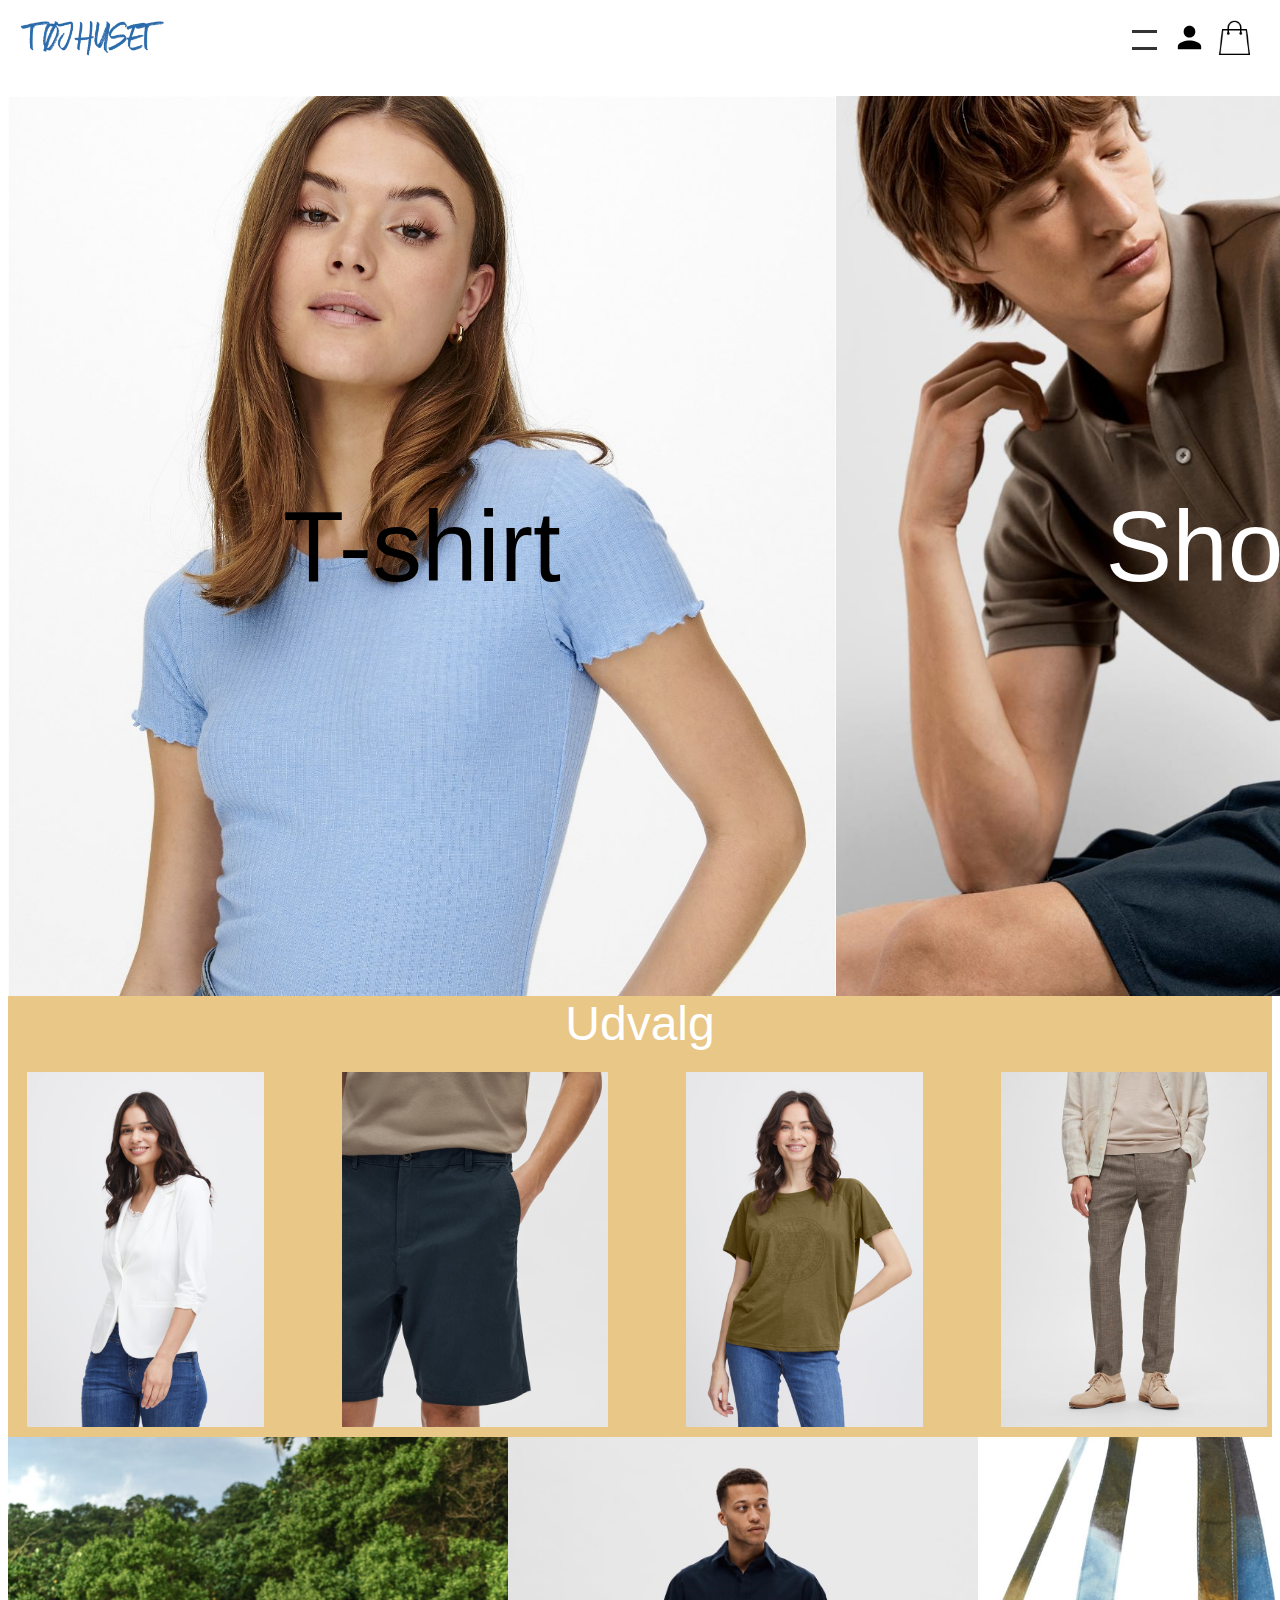
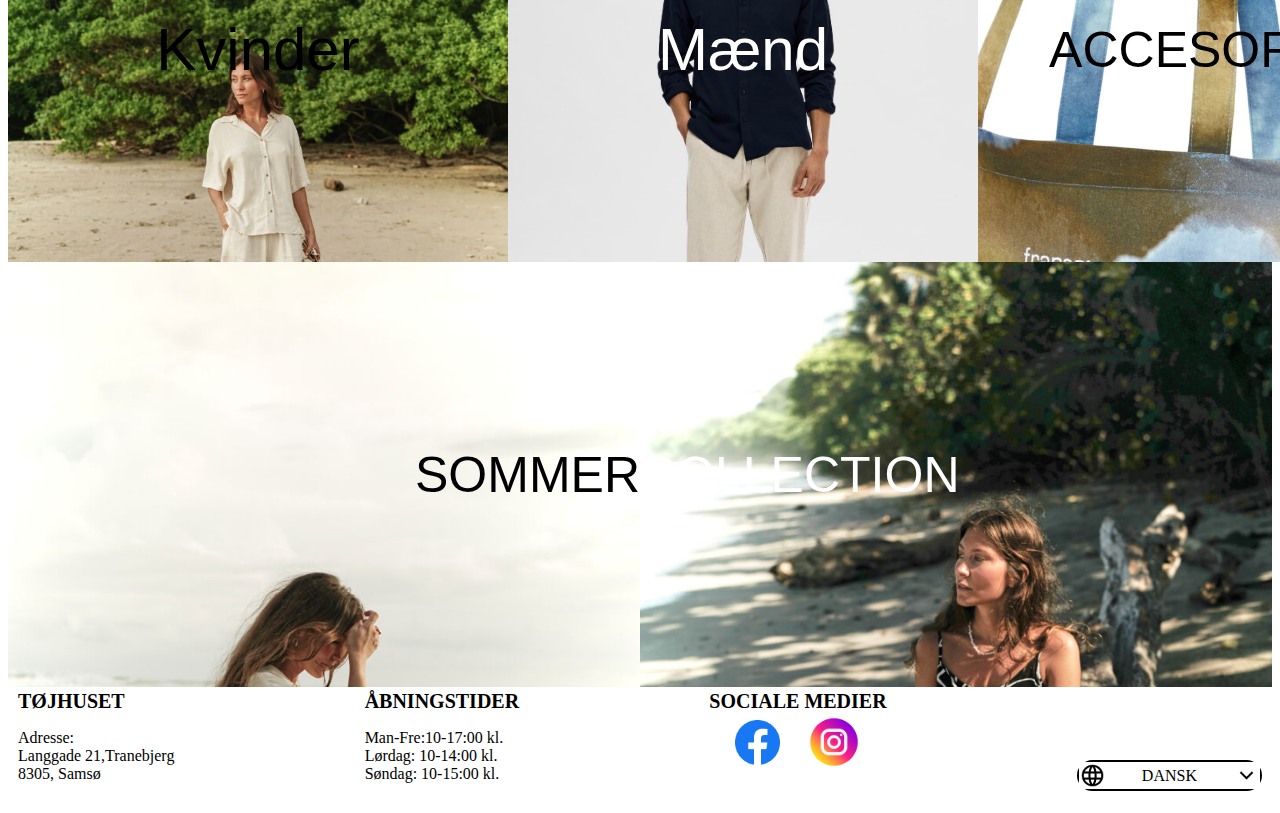
<file: index.html>
<!DOCTYPE html>
<html lang="en">
<head>
    <meta charset="UTF-8">
    <meta name="viewport" content="width=device-width, initial-scale=1.0">
    <title>Document</title>
    <link rel="stylesheet" href="style.css">
    
</head>
<body>
  
  <header class="header">
    <div class="logo">
      <a href="index.html">
        <img src="438271512_1153332982679758_271480401286059788_n (1).png" alt="Logo" width="150">
    </a>
  </div>
    
    <div class="burger-menu" onclick="toggleMenu()">
      <div></div> <!-- Top line of X -->
      <div></div> <!-- Bottom line of X -->
    </div>
    
    <div class="links">
        <a href="Dame.html">Dame</a>
        <a href="#">Herre</a>
        <a href="#">Accessories</a>
    </div>
    
    <a href="Profil.html">
        <div class="icon">
          <svg xmlns="http://www.w3.org/2000/svg" viewBox="0 0 24 24" width="35" height="35">
            <path fill="none" d="M0 0h24v24H0z"/>
            <path d="M12 12c2.21 0 4-1.79 4-4s-1.79-4-4-4-4 1.79-4 4 1.79 4 4 4zm0 2c-2.67 0-8 1.34-8 4v2h16v-2c0-2.66-5.33-4-8-4z"/>
          </svg>
        </div>
    </a>

    <div class="cart">
      <a href="Kurv.html"><img src="icons8-shopping-bag-50 (1).png" alt="Shopping Bag" width="35" height="35" id="cart-icon"></a>
      <div id="cart-container" style="display: none;">
            <h2>Shopping Cart</h2>
            <ul id="cart-items"></ul>
            <p>Total: <span id="cart-total">0.00</span> DKK</p>
            
            <a href="Kurv.html"><button id="checkout-button">Checkout</button></a>
        </div>
    </div>
</header>

<main>

  <div class="image-container">
    <a href="Dame.html"><div class="T-shirt"><p> T-shirt</p></div></a>
    <a href="#"><div class="Shorts"><p>Shorts</p></div></a>
  </div>
  
  <div class="Udvalg-box">
    <p class="Udvalg-text">Udvalg</p>
    <div class="Udvalg">
      <div class="kvindehvid"><img src="udvalg1.jpeg" alt=""></div>
      <div class="Fyrishorts"><img src="udvalg22.jpg" alt=""></div>
      <div class="kvindegrøn"><img src="udvalg3.jpeg" alt=""></div>
      <div class="langhvidtrøje"><img src="udvalgmand.jpg" alt=""></div>
    </div>
  </div>

  <div class="Udvalg-box-2">
    <a href="Dame.html"><div class="Kvinder">Kvinder</div></a>
    <a href="#"><div class="Mænd">Mænd</div></a>
    <a href=""><div class="ACCESORIES">ACCESORIES</div></a>


  </div>



  <div class="Udvalg-box-3">
    <div class="SOMMER">SOMMER</div>
    <div class="COLLECTION">COLLECTION</div>
  </div>
















</main>
<footer class="footer">
  <div> <h3 class="overskrift">TØJHUSET <P class="footertekst">Adresse: <br> Langgade 21,Tranebjerg <br> 8305, Samsø</P></h3></div>

  <div> <h3 class="overskrift">ÅBNINGSTIDER <P class="footertekst">Man-Fre:10-17:00 kl. <br> Lørdag: 10-14:00 kl.<br> Søndag: 10-15:00 kl.</P></h3></div>
  
  <div> 
      <h3 class="overskrift">SOCIALE MEDIER </h3>
      <div class="socialemedie">
      <img src="facebook (1).png.jpeg" alt="facebook" class="facebook">
      <img src="instagram (1).png.jpeg" alt="instagram" class="instagram"></div>
  </div>

  <div class="lang">
      <img src="language.png.jpeg" alt="sprog" class="language">
      <h4 class="sprog">DANSK</h4>
      <img src="downarrow.png.jpeg" alt="arrow" class="arrow">

  </div>

</footer>

<script src="script.js"></script>
</body>
</html>
</file>
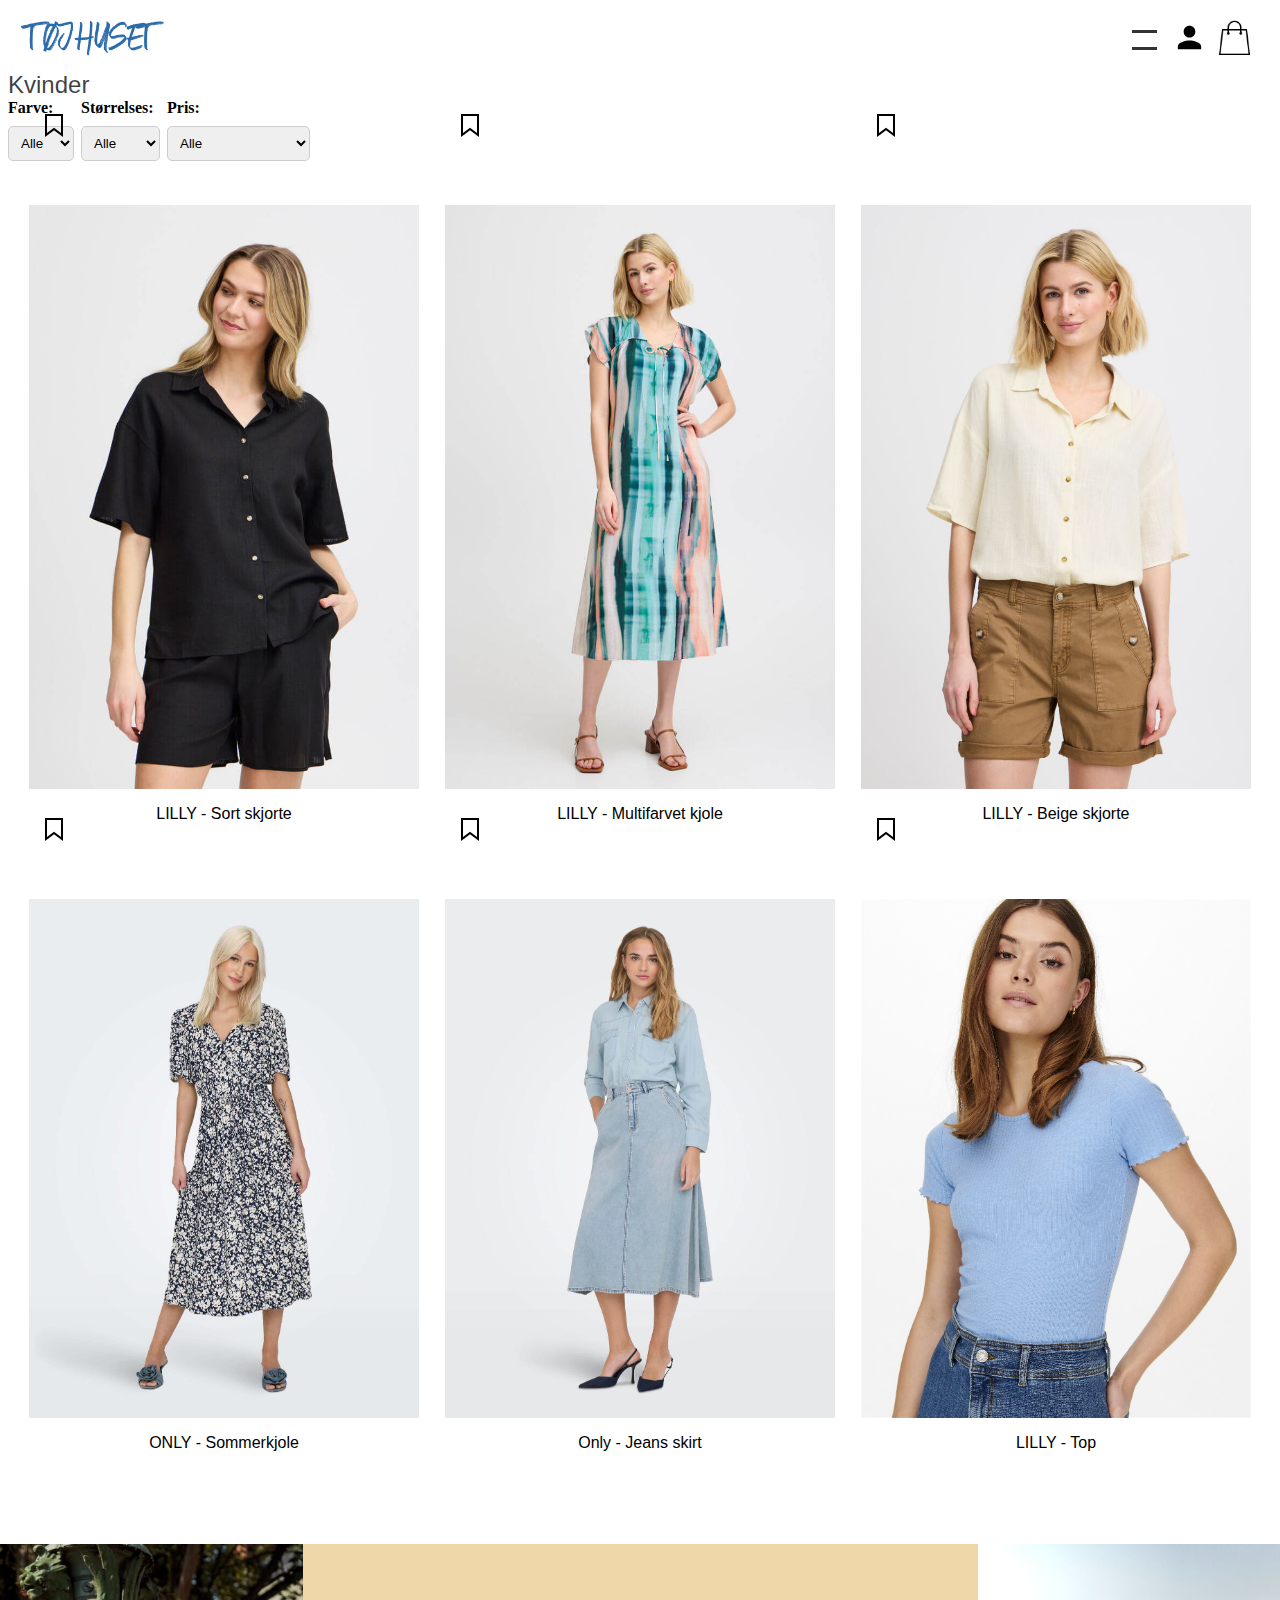
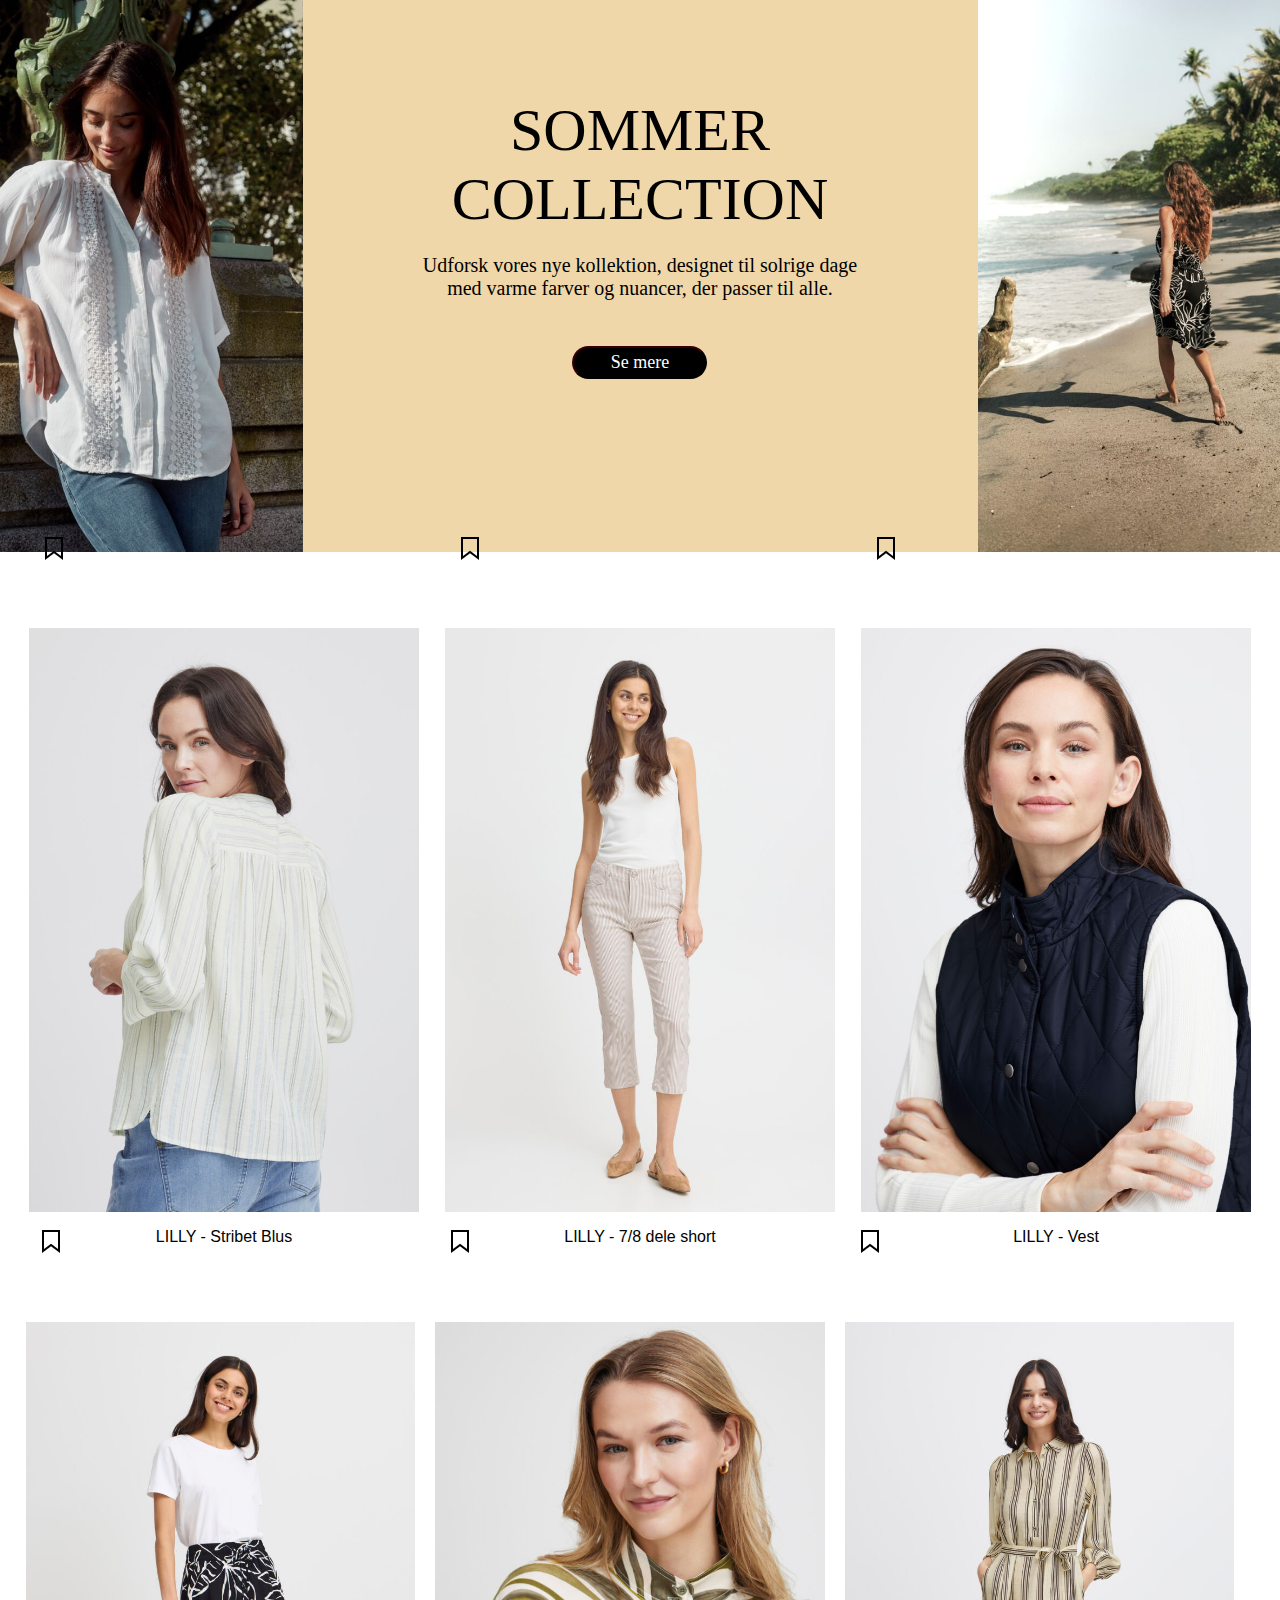
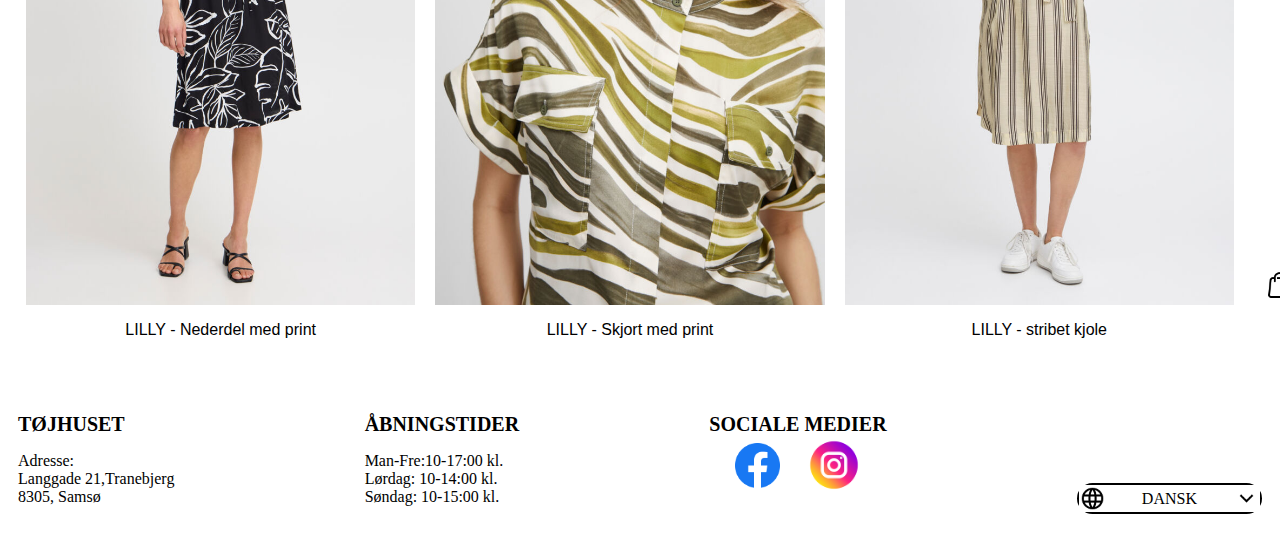
<file: Dame.html>
<!DOCTYPE html>
<html lang="en">
<head>
    <meta charset="UTF-8">
    <meta name="viewport" content="width=device-width, initial-scale=1.0">
    <title>Document</title>
    <link rel="stylesheet" href="style.css">
</head>
<body>
    <header class="header">
        <div class="logo">
          <a href="index.html">
            <img src="438271512_1153332982679758_271480401286059788_n (1).png" alt="Logo" width="150">
        </a>
      </div>
        
        <div class="burger-menu" onclick="toggleMenu()">
          <div></div> <!-- Top line of X -->
          <div></div> <!-- Bottom line of X -->
        </div>
        
        <div class="links">
            <a href="Dame.html">Dame</a>
            <a href="#">Herre</a>
            <a href="#">Accessories</a>
        </div>
        
        <a href="Profil.html">
            <div class="icon">
              <svg xmlns="http://www.w3.org/2000/svg" viewBox="0 0 24 24" width="35" height="35">
                <path fill="none" d="M0 0h24v24H0z"/>
                <path d="M12 12c2.21 0 4-1.79 4-4s-1.79-4-4-4-4 1.79-4 4 1.79 4 4 4zm0 2c-2.67 0-8 1.34-8 4v2h16v-2c0-2.66-5.33-4-8-4z"/>
              </svg>
            </div>
        </a>
    
        <div class="cart">
            <img src="icons8-shopping-bag-50 (1).png" alt="Shopping Bag" width="35" height="35" id="cart-icon">
            <div id="cart-container" style="display: none;">
                <h2>Kurv</h2>
                <ul id="cart-items"></ul>
                <p>Total: <span id="cart-total">0.00</span> </p>
                
                <a href="Kurv.html"><button id="checkout-button">VIDERE TIL KASSEN</button></a>
            </div>
        </div>
    </header>




    <main>
        <div class="title">Kvinder </div>





        <div class="filters">
            <div>
                <label for="color">Farve:</label>
                <select id="color">
                    <option value="">Alle</option>
                    <option value="Beige">Beige</option>
                    <option value="Blå">Blå</option>
                    <option value="Grøn">Grøn</option>
                    <option value="Sort">Sort</option>
                    <option value="Hvid">Hvid</option>
                </select>
            </div>
            <div>
                <label for="size">Størrelses:</label>
                <select id="size">
                    <option value="">Alle</option>
                    <option value="small">Small</option>
                    <option value="medium">Medium</option>
                    <option value="large">Large</option>
                </select>
            </div>
            <div>
                <label for="price">Pris:</label>
                <select id="price">
                    <option value="">Alle</option>
                    <option value="0-140">DKK0 - DKK300</option>
                    <option value="20-50">DKK300 - DKK600</option>
                    <option value="50-100">DKK600 - DKK100</option>
                </select>
            </div>
        </div>
       

        
    <div class="Prodokt-flex-box">
        <div class="custom-grid-container">
            <div class="custom-grid-item" data-name="LILLY - Sort skjorte" data-color="Sort" cart-name="LILLY - Sort skjorte" data-size="small" data-price="299.95 " data-image="vare1 (1).jpeg">
                <a href="PRODUKT1.HTML"><img src="vare1 (1).jpeg" alt="Car 1"></a>
                <p class="image-text">LILLY - Sort skjorte</p>
                <div class="button-container">
                    <button class="add-car-button">
                        <img src="icons8-save-32.png" alt="">
                    </button>
                    <button class="favorite-button" onclick="addToCartButton('LILLY - sort skjorte ', 299.95 , 'vare1 (1).jpeg')">
                        <img src="icons8-shopping-bag-48.png" alt="">
                    </button>
                </div>
            </div>
            <!-- Add more custom-grid-items here -->
        </div>
        <div class="custom-grid-container">
            <div class="custom-grid-item"  data-name="LILLY - Multifarvet kjole"data-color="Alle" data-size="small" data-price="489.00" data-image="vare2 (1).jpeg">
                <img src="vare2 (1).jpeg" alt="Car 1">
                <p class="image-text">LILLY - Multifarvet kjole</p>
                <div class="button-container">
                    <button class="add-car-button">
                        <img src="icons8-save-32.png" alt="">
                    </button>
                    <button class="favorite-button" onclick="addToCartButton('LILLY - Multifarvet kjole', 489.00, 'vare2 (1).jpeg')">
                        <img src="icons8-shopping-bag-48.png" alt="">
                    </button>
                </div>
            </div>
            <!-- Add more custom-grid-items here -->
        </div><div class="custom-grid-container">
            <div class="custom-grid-item" data-name="LILLY - Beige skjorte" data-color="Beige" data-size="small" data-price="299.00" data-image="vare3.jpeg">
                <img src="vare3.jpeg" alt="Car 1" >
                <p class="image-text">LILLY - Beige skjorte </p>
                <div class="button-container">
                    <button class="add-car-button">
                        <img src="icons8-save-32.png" alt="">
                    </button>
                    <button class="favorite-button" onclick="addToCartButton('LILLY - Beige skjorte', 299.00, 'vare3.jpeg')">
                        <img src="icons8-shopping-bag-48.png" alt="">
                    </button>
                </div>
            </div>
    
        </div><div class="custom-grid-container">
            <div class="custom-grid-item" data-name="LILLY - Beige skjorte" data-color="red" data-size="small" data-price="262.00" data-image="vare4 (1) (1).jpeg">
                <img src="vare4 (1) (1).jpeg" alt="Car 1" >
                <p class="image-text">ONLY - Sommerkjole  </p>
                <div class="button-container">
                    <button class="add-car-button-2">
                        <img src="icons8-save-32.png" alt="">
                    </button>
                    <button class="favorite-button" onclick="addToCartButton('LILLY - Beige skjorte', 169.95, 'vare3.jpeg')">
                        <img src="icons8-shopping-bag-48.png" alt="">
                    </button>
                </div>
            </div>
        
            <!-- Add more custom-grid-items here -->
        </div><div class="custom-grid-container">
            <div class="custom-grid-item"  data-name="Only - Jeans skirt" data-color="Blå" data-size="small" data-price="229.95" data-image="vare5 (1).jpeg">
                <img src="vare5 (1).jpeg" alt="Car 1">
                <p class="image-text"> Only - Jeans skirt</p>
                <div class="button-container">
                    <button class="add-car-button-2">
                        <img src="icons8-save-32.png" alt="car 1">
                    </button>
                    <button class="favorite-button" onclick="addToCartButton('Only - Jeans skirt', 229.95, 'vare5 (1).jpeg')">
                        <img src="icons8-shopping-bag-48.png" alt="">
                    </button>
                </div>
        </div>
            <!-- Add more custom-grid-items here -->
        </div><div class="custom-grid-container">
            <div class="custom-grid-item" data-name="LILLY - Top" data-color="Blå" data-size="small" data-price="199.95" data-image="Dameforside.jpg">
                <img src="Dameforside.jpg" alt="Car 1">
                <p class="image-text">LILLY - Top</p>
                <div class="button-container">
                    <button class="add-car-button-2">
                        <img src="icons8-save-32.png" alt="">
                    </button>
                    <button class="favorite-button" onclick="addToCartButton('LILLY - Top', 199.95, 'Dameforside.jpg')">
                        <img src="icons8-shopping-bag-48.png" alt="">
                    </button>
                </div>
        </div>
            <!-- Add more custom-grid-items here -->
        


        
            <!-- Add more custom-grid-items here -->
        </div>

        <div class="collection">
            <img src="collection1.jpeg.jpeg" alt="kvinde1" class="kvinde1">
            <div class="sommertekst">
            <h4 class="sommer">SOMMER <br> COLLECTION <br> <p class="collectekst">Udforsk vores nye kollektion, designet til solrige dage<br> med varme farver og nuancer, der passer til alle. <br> <br> <br> <button class="button2"> Se mere</button></p></h4></div>
            
            <img src="collection2.jpeg.jpeg" alt="strand" class="strand">
        </div>
        <div class="custom-grid-container">
            <div class="custom-grid-item" data-name="LILLY - Stribet Blus" data-color="Grøn" data-size="small" data-price="149.95" data-image="vare7.jpeg">
                <a href="PRODUKT1.HTML"><img src="vare7.jpeg" alt="Car 1"></a>
                <p class="image-text">LILLY - Stribet Blus</p>
                <div class="button-container">
                    <button class="add-car-button">
                        <img src="icons8-save-32.png" alt="">
                    </button>
                    <button class="favorite-button" onclick="addToCartButton('LILLY - sort skjorte ', 149.95 , 'vare1 (1).jpeg')">
                        <img src="icons8-shopping-bag-48.png" alt="">
                    </button>
                </div>
            </div>
            <!-- Add more custom-grid-items here -->
        </div>
        <div class="custom-grid-container">
            <div class="custom-grid-item" data-name="LILLY - 7/8 dele short" data-color="Blå" data-size="small" data-price="259.00" data-image="vare8.jpeg">
                <img src="vare8.jpeg" alt="Car 1">
                <p class="image-text">LILLY - 7/8 dele short</p>
                <div class="button-container">
                    <button class="add-car-button">
                        <img src="icons8-save-32.png" alt="">
                    </button>
                    <button class="favorite-button" onclick="addToCartButton('LILLY - Multifarvet kjole', 259.00, 'vare2 (1).jpeg')">
                        <img src="icons8-shopping-bag-48.png" alt="">
                    </button>
                
            
                    
                  </div>
        </div>
            <!-- Add more custom-grid-items here -->
        </div><div class="custom-grid-container">
            <div class="custom-grid-item" data-name="LILLY - Vest"data-color="Blå" data-size="small" data-price="299.95" data-image="ikikk.jpeg">
                <img src="ikikk.jpeg" alt="Car 1">
                <p class="image-text">LILLY - Vest </p>
                <div class="button-container">
                    <button class="add-car-button">
                        <img src="icons8-save-32.png" alt="">
                    </button>
                    <button class="favorite-button" onclick="addToCartButton('LILLY - Beige skjorte', 299.95, 'vare3.jpeg')">
                        <img src="icons8-shopping-bag-48.png" alt="">
                    </button>
                </div>
            </div>
            <!-- Add more custom-grid-items here -->
        </div><div class="custom-grid-container">
            <div class="custom-grid-item" data-name="LILLY - Nederdel med print" data-color="Sort" data-size="small" data-price="399.95" data-image="441493361_918130586776598_6699596731303990069_n.jpg">
                <img src="441493361_918130586776598_6699596731303990069_n.jpg" alt="Car 1">
                <p class="image-text">LILLY - Nederdel med print </p>
                <div class="button-container">
                    <button class="add-car-button">
                        <img src="icons8-save-32.png" alt="">
                    </button>
                    <button class="favorite-button" onclick="addToCartButton('LILLY - Nederdel med print', 399.95, '441493361_918130586776598_6699596731303990069_n.jpg')">
                        <img src="icons8-shopping-bag-48.png" alt="">
                    </button>

                </div>
        </div>
            <!-- Add more custom-grid-items here -->
        </div><div class="custom-grid-container">
            <div class="custom-grid-item" data-name="LILLY - Skjort med print" data-color="Grøn" data-size="small" data-price="349.00" data-image="vare11.jpeg">
                <img src="vare11.jpeg" alt="Car 1">
                <p class="image-text"> LILLY - Skjort med print</p>
                <div class="button-container">
                    <button class="add-car-button">
                        <img src="icons8-save-32.png" alt="">
                    </button>
                    <button class="favorite-button" onclick="addToCartButton('LILLY - Skjort med print', 349.00, 'vare11.jpeg')">
                        <img src="icons8-shopping-bag-48.png" alt="">
                    </button>
                </div>
        </div>
            <!-- Add more custom-grid-items here -->
        </div><div class="custom-grid-container">
            <div class="custom-grid-item" data-name="LILLY - stribet kjole" data-color="Beige" data-size="small" data-price="499.00" data-image="vare12.jpeg">
                <img src="vare12.jpeg" alt="Car 1">
                <p class="image-text">LILLY - stribet kjole</p>
                <div class="button-container">
                    <button class="add-car-button">
                        <img src="icons8-save-32.png" alt="">
                    </button>
                    <button class="favorite-button" onclick="addToCartButton('LILLY - stribet kjole', 499.00, 'vare12.jpeg')">
                        <img src="icons8-shopping-bag-48.png" alt="">
                    </button>
                </div>
        </div>
            <!-- Add more custom-grid-items here -->
     </div>


    <div>
    
    
     



    

        

   

        
    </main>
    
    






<footer class="footer">
    <div> <h3 class="overskrift">TØJHUSET <P class="footertekst">Adresse: <br> Langgade 21,Tranebjerg <br> 8305, Samsø</P></h3></div>

    <div> <h3 class="overskrift">ÅBNINGSTIDER <P class="footertekst">Man-Fre:10-17:00 kl. <br> Lørdag: 10-14:00 kl.<br> Søndag: 10-15:00 kl.</P></h3></div>
    
    <div> 
        <h3 class="overskrift">SOCIALE MEDIER </h3>
        <div class="socialemedie">
        <img src="facebook (1).png.jpeg" alt="facebook" class="facebook">
        <img src="instagram (1).png.jpeg" alt="instagram" class="instagram"></div>
    </div>

    <div class="lang">
        <img src="language.png.jpeg" alt="sprog" class="language">
        <h4 class="sprog">DANSK</h4>
        <img src="downarrow.png.jpeg" alt="arrow" class="arrow">

    </div>

</footer>


</body>
<script src="script.js"></script>
    <script>
    
    
    function addToStorage(storageKey, itemName, itemPrice, itemImage) {
    let storageItems = JSON.parse(localStorage.getItem(storageKey)) || [];
    storageItems.push({ name: itemName, price: itemPrice, image: itemImage });
    localStorage.setItem(storageKey, JSON.stringify(storageItems));
    
}

document.addEventListener('DOMContentLoaded', () => {
    document.querySelectorAll('.add-car-button, .add-car-button-2, .add-car-button-3').forEach(button => {
        button.addEventListener('click', () => {
            const itemElement = button.closest('.custom-grid-item');
            const itemName = itemElement.getAttribute('data-name');
            const itemPrice = parseFloat(itemElement.getAttribute('data-price')); // Parsing the price as a float
            const itemImage = itemElement.getAttribute('data-image');
            addToStorage('wishlist', itemName, itemPrice, itemImage);
        });
    });

    document.querySelectorAll('.favorite-button').forEach(button => {
        button.addEventListener('click', () => {
            const itemElement = button.closest('.custom-grid-item');
            const itemName = itemElement.getAttribute('data-name');
            const itemPrice = parseFloat(itemElement.getAttribute('data-price')); // Parsing the price as a float
            const itemImage = itemElement.getAttribute('data-image');
            addToStorage('cart', itemName, itemPrice, itemImage);
        });
    });
});


    </script>
</html>
</file>
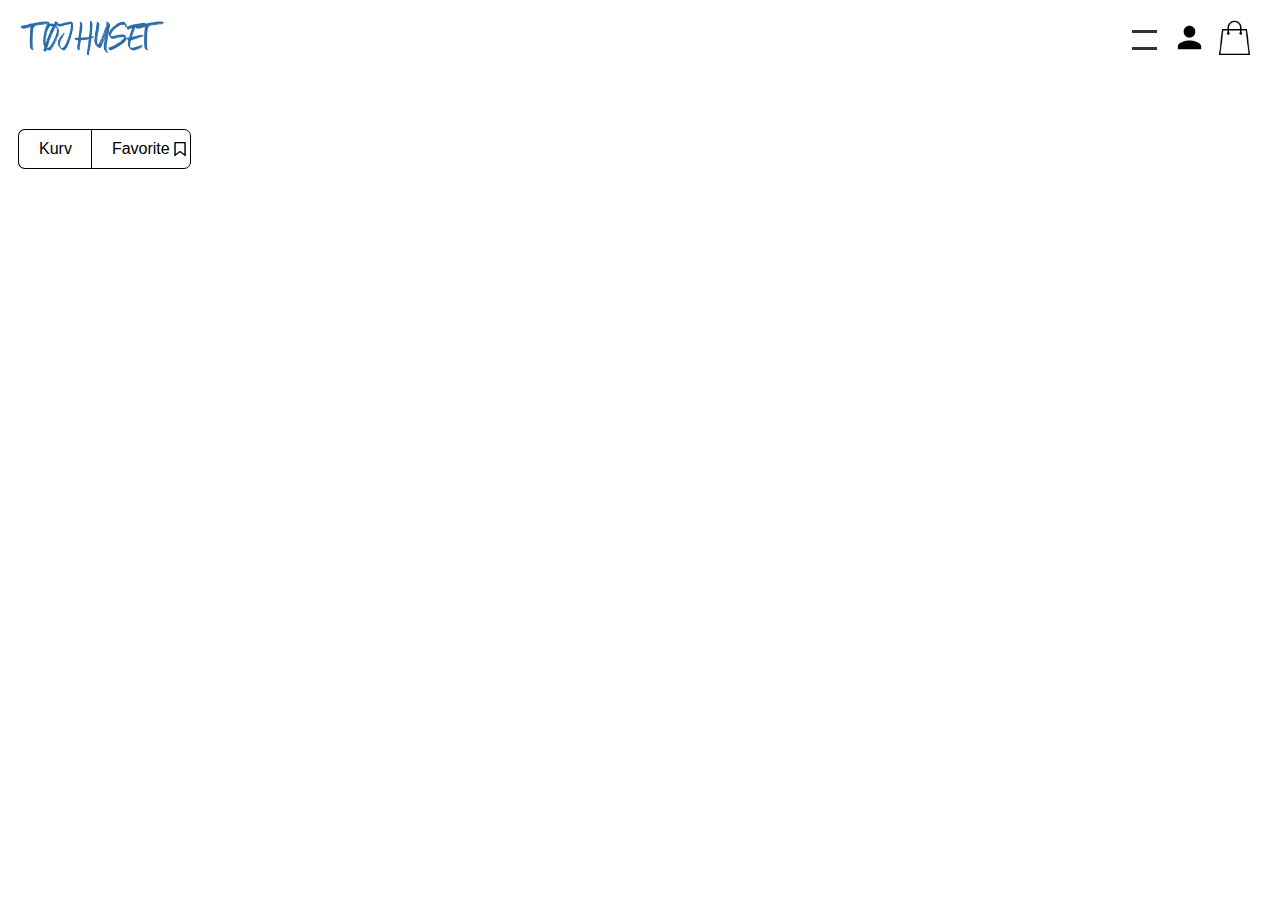
<file: Kurv.html>
<!DOCTYPE html>
<html lang="en">
<head>
    <meta charset="UTF-8">
    <meta name="viewport" content="width=device-width, initial-scale=1.0">
    <title>Document</title>
    <link rel="stylesheet" href="style.css">
</head>
<body>
  <header class="header">
    <div class="logo">
      <a href="index.html">
        <img src="438271512_1153332982679758_271480401286059788_n (1).png" alt="Logo" width="150">
    </a>
  </div>
    
    <div class="burger-menu" onclick="toggleMenu()">
      <div></div> <!-- Top line of X -->
      <div></div> <!-- Bottom line of X -->
    </div>
    
    <div class="links">
        <a href="Dame.html">Dame</a>
        <a href="#">Herre</a>
        <a href="#">Accessories</a>
    </div>
    
    <a href="Profil.html">
        <div class="icon">
          <svg xmlns="http://www.w3.org/2000/svg" viewBox="0 0 24 24" width="35" height="35">
            <path fill="none" d="M0 0h24v24H0z"/>
            <path d="M12 12c2.21 0 4-1.79 4-4s-1.79-4-4-4-4 1.79-4 4 1.79 4 4 4zm0 2c-2.67 0-8 1.34-8 4v2h16v-2c0-2.66-5.33-4-8-4z"/>
          </svg>
        </div>
    </a>

    <div class="cart">
        <a href="Kurv.html"><img src="icons8-shopping-bag-50 (1).png" alt="Shopping Bag" width="35" height="35" id="cart-icon"></a>
        <div id="cart-container" style="display: none;">
            <h2>Shopping Cart</h2>
            <ul id="cart-items"></ul>
            <p>Total: <span id="cart-total">0.00</span> DKK</p>
            
            <a href="Kurv.html"><button id="checkout-button">VIDERE TIL KASSEN</button></a>
        </div>
    </div>
</header>
<main>
  <div class="new-box">
    <div class="new-content" id="content1">
      <div id="opbevaringsdiv" class=""></div>
    </div>
    <div class="new-content" id="content2">
        <div id="favoritesList" class="wishlist-container"></div>
    </div>
    <div class="new-button-container">
        <button onclick="showContent(1)">Kurv</button>
        <button onclick="showContent(2)">Favorite <img src="icons8-save-32.png" class="new-favorite-icon-cart"></button>
    </div>
</div>
    
    


</main>





</body>
<script src="script.js"></script>
<script>

function displayWishlist() {
    let wishlist = JSON.parse(localStorage.getItem('wishlist')) || [];
    
    let favoritesList = document.getElementById('favoritesList');
    favoritesList.innerHTML = '';

    if (wishlist.length === 0) {
        favoritesList.innerHTML = '<p>Du har ingen gemte varer</p>';
        return;
    }

    wishlist.forEach((item, index) => {
        let itemElement = document.createElement('div');
        itemElement.className = 'wishlist-item';

        itemElement.innerHTML = `
            <img src="${item.image}" alt="${item.name}" class="wishlist-image">
            <p class="wishlist-name">${item.name}</p>
            
            <button id="remove-button" onclick="removeFromWishlist(${index})">X</button>
        `;

        favoritesList.appendChild(itemElement);
    });
}

function removeFromWishlist(index) {
    let wishlist = JSON.parse(localStorage.getItem('wishlist')) || [];
    wishlist.splice(index, 1);
    localStorage.setItem('wishlist', JSON.stringify(wishlist));
    displayWishlist();
}

document.addEventListener('DOMContentLoaded', displayWishlist);

function displayCart() {
    let cart = JSON.parse(localStorage.getItem('cart')) || [];
    let opbevaringsdiv = document.getElementById('opbevaringsdiv');
    opbevaringsdiv.innerHTML = '';

    if (cart.length === 0) {
        opbevaringsdiv.innerHTML = '<p> Du har ikke noget i kurven.</p>';
        return;
    }

    cart.forEach((item, index) => {
        let itemElement = document.createElement('div');
        itemElement.className = 'cart-item';

        itemElement.innerHTML = `
            <img src="${item.image}" alt="${item.name}" class="cart-image">
            <p class="cart-name">${item.name}</p>
            <p class="cart-price">${item.price} DKK</p>
            <button id="remove-button" onclick="removeFromCart(${index})">X</button>
        `;

        opbevaringsdiv.appendChild(itemElement);
    });
}

function removeFromCart(index) {
    let cart = JSON.parse(localStorage.getItem('cart')) || [];
    cart.splice(index, 1);
    localStorage.setItem('cart', JSON.stringify(cart));
    displayCart();
}

document.addEventListener('DOMContentLoaded', displayCart);
  // Calculate and display the total
  let totalPrice = calculateTotal(wishlist);
    let totalElement = document.getElementById('wishlistTotal');
    totalElement.innerHTML = `Total: ${totalPrice.toFixed(2)} DKK`; // toFixed(2) for two decimal places



</script>
</html>
</file>
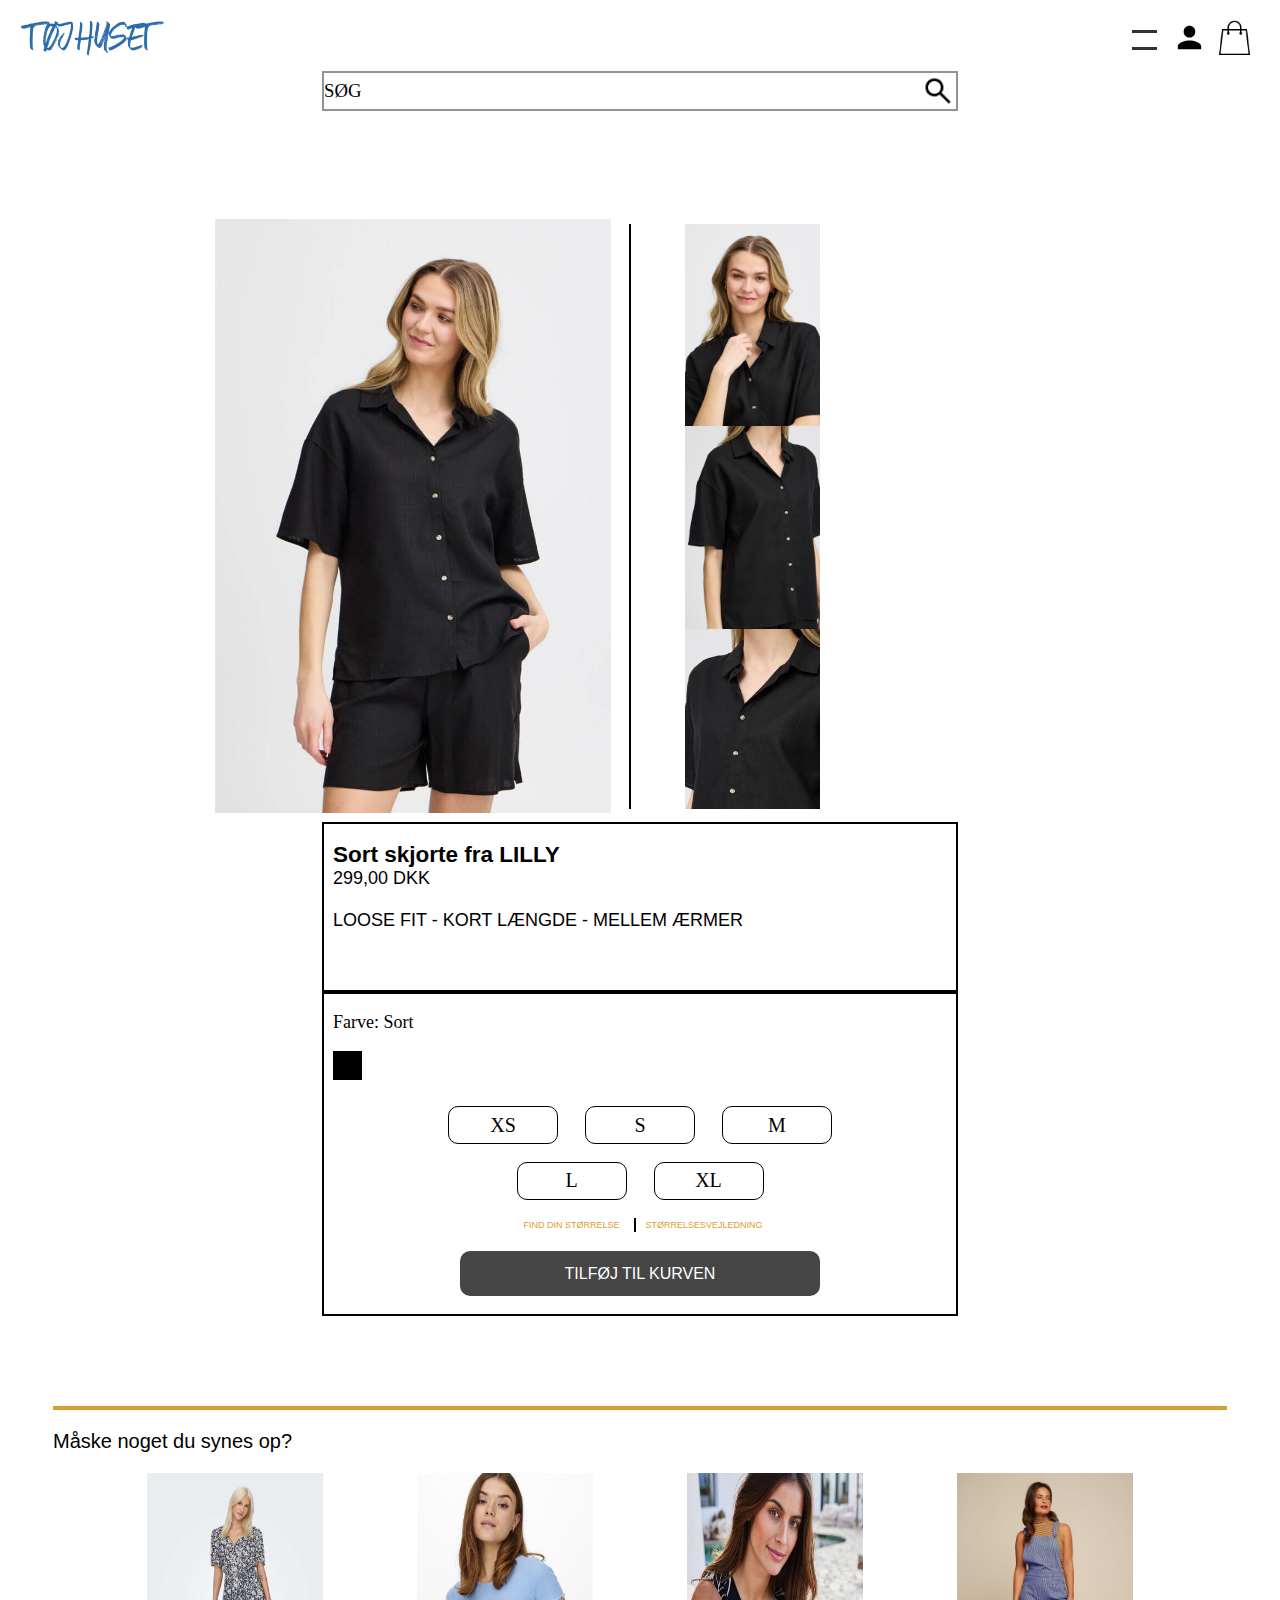
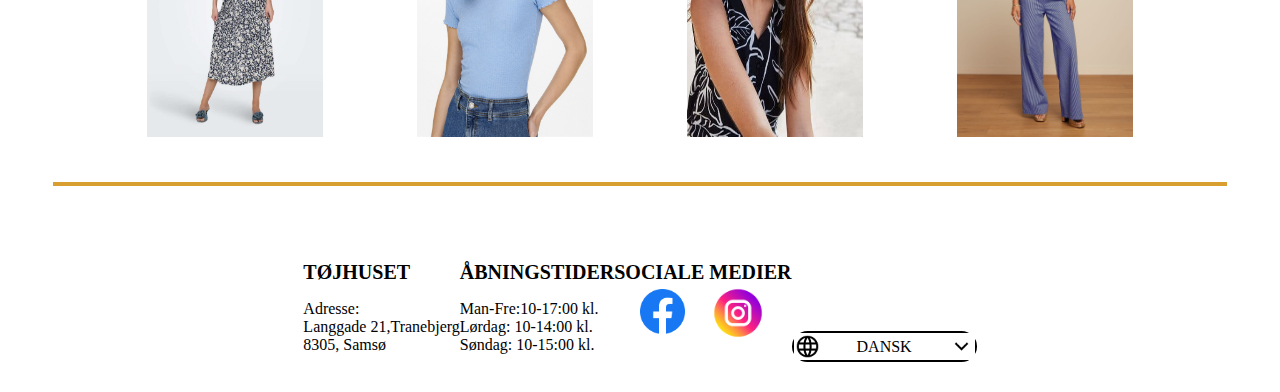
<file: PRODUKT1.HTML>
<!DOCTYPE html>
<html lang="en">
<head>
    <meta charset="UTF-8">
    <meta name="viewport" content="width=device-width, initial-scale=1.0">
    <title>Document</title>
    <link rel="stylesheet" href="style.css">
</head>
<body>
    <header class="header">
        <div class="logo">
          <a href="index.html">
            <img src="438271512_1153332982679758_271480401286059788_n (1).png" alt="Logo" width="150">
        </a>
      </div>
        
        <div class="burger-menu" onclick="toggleMenu()">
          <div></div> <!-- Top line of X -->
          <div></div> <!-- Bottom line of X -->
        </div>
        
        <div class="links">
            <a href="Dame.html">Dame</a>
            <a href="#">Herre</a>
            <a href="#">Accessories</a>
        </div>
        
        <a href="Profil.html">
            <div class="icon">
              <svg xmlns="http://www.w3.org/2000/svg" viewBox="0 0 24 24" width="35" height="35">
                <path fill="none" d="M0 0h24v24H0z"/>
                <path d="M12 12c2.21 0 4-1.79 4-4s-1.79-4-4-4-4 1.79-4 4 1.79 4 4 4zm0 2c-2.67 0-8 1.34-8 4v2h16v-2c0-2.66-5.33-4-8-4z"/>
              </svg>
            </div>
        </a>
    
        <div class="cart">
            <a href="Kurv.html"><img src="icons8-shopping-bag-50 (1).png" alt="Shopping Bag" width="35" height="35" id="cart-icon"></a>
        
            </div>
        </div>
    </header>

    <main>
      <div class="searchall">
        <div class="search">
            <h3 class="sovarer">SØG</h3>
            <img src="search1.png" alt="soeg" class="soeg">
        </div>
    </div>

    <div class="slider-panel" id="sliderPanel" style="display: none; float: right;">
        <div class="container">
            <h1>STØRRELSESGUIDE</h1>
            <div class="form-group">
                <label for="height">INDTAST DIN HØJDE:</label>
                <select id="height" name="height">
                    <option value="150">150</option>
                    <option value="155">155</option>
                    <option value="160">160</option>
                    <option value="165">165</option>
                    <option value="170">170</option>
                    <option value="175">175</option>
                    <option value="180">180</option>
                    <option value="185">185</option>
                    <option value="190">190</option>
                    <option value="195">195</option>
                    <option value="200">200</option>
                </select>
            </div>
            <div class="form-group">
                <label for="weight">INDTAST DIN VÆGT:</label>
                <select id="weight" name="weight">
                    <option value="45">45</option>
                    <option value="50">50</option>
                    <option value="55">55</option>
                    <option value="60">60</option>
                    <option value="65">65</option>
                    <option value="70">70</option>
                    <option value="75">75</option>
                    <option value="80">80</option>
                    <option value="85">85</option>
                    <option value="90">90</option>
                    <option value="95">95</option>
                </select>
            </div>
            <div class="form-group">
                <label for="fit_preference">Fit Preference:</label>
                <div class="slider-container">
                    <input type="range" id="fit_preference" name="fit_preference" min="0" max="2" step="1">
                    <div class="slider-labels">
                        <span>Tight</span>
                        <span>Regular</span>
                        <span>Loose</span>
                    </div>
                </div>
            </div>
            <button onclick="calculateSize()">Calculate Size</button>
            <div class="result" id="result"></div>
        </div>
    </div>
</div>


<main class="produktmini">
   

    <div class="billeder">
        <img src="vare1 (1).jpeg" alt="storbillede" class="storbilled">

        <div class="vertical"></div>

        <div class="images">
            <img src="441520369_921733389749651_5482450245388665749_n.jpg" alt="produkt2" class="miniprodukter">
            <img src="441518505_921733469749643_1933844759859093312_n.jpg" alt="produkt3"class="miniprodukter">
            <img src="FLIPO.jpg" alt="produkt4"class="miniprodukter4">

        </div>

    </div>
</main>

<div class="information">
    <div class="info">
        <h5>Sort skjorte fra LILLY  <p class="infotext">299,00 DKK <br><br> LOOSE FIT - KORT LÆNGDE - MELLEM ÆRMER <br><br></p></h5>
    </div>

    <div class="size">
        <div class="farver">
        <p class="infotext">Farve: Sort</p>
        <div class="sorthvid">
            <div class="sort"></div>
        </div>
    </div>
    <div class="sizenumber">
        <h4 class="box"> XS</h4>
        <h4 class="box"> S</h4>
        <h4 class="box"> M</h4>
    </div>

    <div class="sizesecond">
            <h4 class="box"> L</h4>
            <h4 class="box"> XL</h4>

        
    </div>
        <div class="yellow">
            <button class="find" id="toggleButton" onclick="toggleSliderPanel()">FIND DIN STØRRELSE</button>
            <div class="slider-panel" id="sliderPanel">
    
</div>

            <div class="line"></div>
            <h6>STØRRELSESVEJLEDNING</h6>

        </div>
        <div class="kurvtil"><button class="tilfoej">TILFØJ TIL KURVEN</button>


        
        
    </div>
</div>


<div class="down-section">
        <div class="horizontalline"></div>
        <p class="maoske-text"> Måske noget du synes op?</p>
        <div class="fotos">
            <img src="vare4 (1) (1).jpeg" alt="mini" class="minifotos">
            <img src="Dameforside.jpg" alt="mini" class="minifotos">
            <img src="produkt2 (1).jpg" alt="mini" class="minifotos">
            <img src="mini5.jpg" alt="mini" class="minifotos">
        </div>
        <div class="horizontalline"></div>
    </div>


    <footer class="footer">
      <div> <h3 class="overskrift">TØJHUSET <P class="footertekst">Adresse: <br> Langgade 21,Tranebjerg <br> 8305, Samsø</P></h3></div>
  
      <div> <h3 class="overskrift">ÅBNINGSTIDER <P class="footertekst">Man-Fre:10-17:00 kl. <br> Lørdag: 10-14:00 kl.<br> Søndag: 10-15:00 kl.</P></h3></div>
      
      <div> 
          <h3 class="overskrift">SOCIALE MEDIER </h3>
          <div class="socialemedie">
          <a href="https://www.facebook.com/Tojhuset"><img src="facebook (1).png.jpeg" alt="facebook" class="facebook"></a>
          <img src="instagram (1).png.jpeg" alt="instagram" class="instagram"></div>
      </div>
  
      <div class="lang">
          <img src="language.png.jpeg" alt="sprog" class="language">
          <h4 class="sprog">DANSK</h4>
          <img src="downarrow.png.jpeg" alt="arrow" class="arrow">
  
      </div>

  </footer>
    

</body>
<script src="script.js"></script>
<script>

    
</script>
</html>
</file>
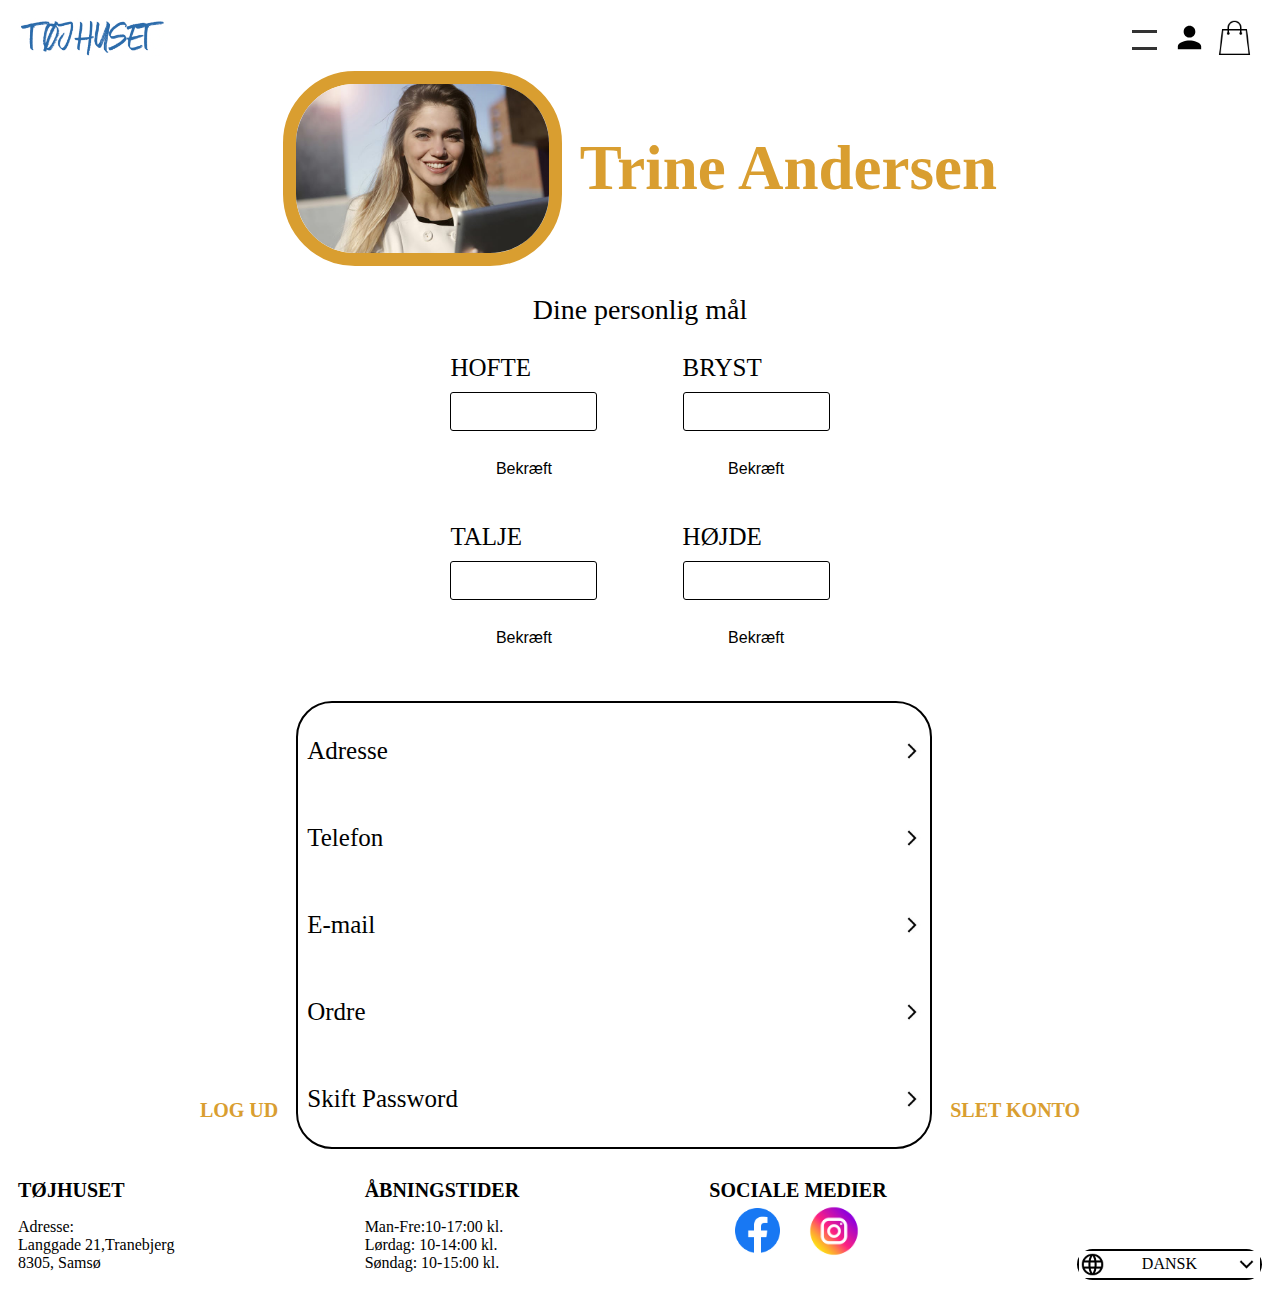
<file: Profil.html>
<!DOCTYPE html>
<html lang="en">
<head>
    <meta charset="UTF-8">
    <meta name="viewport" content="width=device-width, initial-scale=1.0">
    <title>Document</title>
    <link rel="stylesheet" href="style.css">
</head>
<body>
  <header class="header">
    <div class="logo">
      <a href="index.html">
        <img src="438271512_1153332982679758_271480401286059788_n (1).png" alt="Logo" width="150">
    </a>
  </div>
    
    <div class="burger-menu" onclick="toggleMenu()">
      <div></div> <!-- Top line of X -->
      <div></div> <!-- Bottom line of X -->
    </div>
    
    <div class="links">
        <a href="Dame.html">Dame</a>
        <a href="Mænd.html">Herre</a>
        <a href="#">Accessories</a>
    </div>
    
    <a href="Profil.html">
        <div class="icon">
          <svg xmlns="http://www.w3.org/2000/svg" viewBox="0 0 24 24" width="35" height="35">
            <path fill="none" d="M0 0h24v24H0z"/>
            <path d="M12 12c2.21 0 4-1.79 4-4s-1.79-4-4-4-4 1.79-4 4 1.79 4 4 4zm0 2c-2.67 0-8 1.34-8 4v2h16v-2c0-2.66-5.33-4-8-4z"/>
          </svg>
        </div>
    </a>

    <div class="cart">
        <a href="Kurv.html"><img src="icons8-shopping-bag-50 (1).png" alt="Shopping Bag" width="35" height="35" id="cart-icon"></a>        <div id="cart-container" style="display: none;">
          <h2>Shopping Cart</h2>
          <ul id="cart-items"></ul>
          <p>Total: <span id="cart-total">0.00</span> DKK</p>
          
        </div>
    </div>
</header>

<main class="person">

  <div class="trine">
      <img src="download.jpeg" alt="andersen" class="trineandersen">
      <h2 class="trinetext">Trine Andersen</h2>
  </div>

<p class="personmoal">Dine personlig mål</p>
  <div class="stoerrelser">
      <div class="hbth">
          <div class="stoe">
              <div class="navne">HOFTE</div>
              <div class="form">
                  <label for="measurement" class="measure"></label>
                  <input type="number">
                  <button type="submit">Bekræft</button>
              </div>
          </div>
          <div class="stoe">
              <div class="navne">BRYST</div>
              <div class="form">
                  <label for="measurement" class="measure"></label>
                  <input type="number" name="CM">
                  <button type="submit">Bekræft</button>
              </div>
          </div>
          <div class="stoe">
              <div class="navne">TALJE</div>
              <div class="form">
                  <label for="measurement" class="measure"></label>
                  <input type="number">
                  <button type="submit">Bekræft</button>
              </div>
          </div>
          <div class="stoe">
              <div class="navne">HØJDE</div>
              <div class="form">
                  <label for="measurement" class="measure"></label>
                  <input type="number">
                  <button type="submit">Bekræft</button>
              </div>
          </div>
      </div>
  </div>


          <div class="container5">
              <h4 class="logud1"> LOG UD</h4>
              <div class="infostr">
                  <div class="space">
                      <p class="svare">Adresse</p>
                      <img src="arrow.jpeg" alt="arrow" class="arrowforward">
                  </div>
                  <div class="space">
                      <p class="svare">Telefon</p>
                      <img src="arrow.jpeg" alt="arrow" class="arrowforward">
                  </div>
                  <div class="space">
                      <p class="svare">E-mail</p>
                      <img src="arrow.jpeg"alt="arrow" class="arrowforward">
                  </div>
                  <div class="space">
                      <p class="svare">Ordre</p>
                      <img src="arrow.jpeg" alt="arrow" class="arrowforward">
                  </div>
                  <div class="space">
                      <p class="svare">Skift Password</p>
                      <img src="arrow.jpeg" alt="arrow" class="arrowforward">
                  </div>
              </div>
              <h4 class="logud">SLET KONTO</h4>
          </div>
</main>



        
        
        











        
    



    <footer class="footer">
      <div> <h3 class="overskrift">TØJHUSET <P class="footertekst">Adresse: <br> Langgade 21,Tranebjerg <br> 8305, Samsø</P></h3></div>
  
      <div> <h3 class="overskrift">ÅBNINGSTIDER <P class="footertekst">Man-Fre:10-17:00 kl. <br> Lørdag: 10-14:00 kl.<br> Søndag: 10-15:00 kl.</P></h3></div>
      
      <div> 
          <h3 class="overskrift">SOCIALE MEDIER </h3>
          <div class="socialemedie">
          <img src="facebook (1).png.jpeg" alt="facebook" class="facebook">
          <img src="instagram (1).png.jpeg" alt="instagram" class="instagram"></div>
      </div>
  
      <div class="lang">
          <img src="language.png.jpeg" alt="sprog" class="language">
          <h4 class="sprog">DANSK</h4>
          <img src="downarrow.png.jpeg" alt="arrow" class="arrow">
  
      </div>
  
  </footer>
  
    <script src="script.js"></script>


</body>
</html>
</file>
<file: style.css>
.header {
  display: flex;
  justify-content: space-between;
  align-items: center;
  padding: 10px;
  background-color: #ffffff;
  position: relative;
}

.logo {
  display: flex;
  align-items: center;
}

.burger-menu {
  cursor: pointer;
  margin-left:auto;
  cursor: pointer;
  display: flex;
  flex-direction: column;
  justify-content: space-between;
  height: 20px;
  width: 25px;
  }

  .burger-menu div {
    width: 100%;
    height: 3px;
    background-color: #333;
    transition: transform 0.4s;
}

.burger-menu.active div:nth-child(1) {
  transform: rotate(45deg) translate(2px, 9px);
}

.burger-menu.active div:nth-child(2) {
  transform: rotate(-45deg) translate(2px, -9px);
}

.links {
  text-decoration: none;
  display: none;
  position: absolute;
  top: 100%;
  width: 1450px;
  background-color: #ffffff;
  padding: 10px;
  box-shadow: 0 2px 4px rgba(0, 0, 0, 0.1);
  z-index: 1;
}

.links a {
  text-decoration: none;
  color: black;
  margin-right: 10px;
}

.icon {
  margin-right: 10px;
  margin-left: 15px;
}

.cart {
  margin-right: 10px;
  position: relative;
  display: inline-block;
}



/* produkt forside  */
.image-box {
  position: relative;
  display: inline-block;
  margin: 20px;
}

.image-box img {
  width: 100%;
  height: auto;
  display: block;
}

.overlay {
  position: absolute;
  top: 50%;
  left: 50%;
  transform: translate(-50%, -50%);
  background-color: rgba(255, 255, 255, 0.8);
  padding: 20px;
  text-align: center;
}

.image-container {
 display: flex;
 position: relative;
 bottom: -25px;
}
.image-container a {
  text-decoration: none;
}
.image-container img {
  width: 100%; /* Adjust width as needed */
  height: auto;
  display: flex;
  justify-content: space-between;
position: relative;
  flex-direction: row;
  flex-wrap: nowrap;
}


.T-shirt{
  background-image: url('Dameforside.jpg');
  background-size: cover;
  display: flex;
  flex-wrap: wrap;
  justify-content: center;
  height: 100vh;
  width: 92vh;
  align-items: center;
}

.T-shirt p{
  align-items: center;
  font-size: 100px;
  color: #000;
  font-family: 'Inria Sans', sans-serif;
  font-weight: 400;
  font-style: normal
}

.Shorts {
  background-image: url('herreforside.jpeg');
  background-size: cover;
  display: flex;
  flex-wrap: wrap;
  justify-content: center;
  height: 100vh;
  width: 92vh;
  align-items: center;
}

.Shorts p{
  align-items: center;
  font-size: 100px;
  color: #ffffff;
  font-family: 'Inria Sans', sans-serif;
font-weight: 400;
font-style: normal;
}



.Udvalg-box{
  background-color: rgba(217, 158, 48, 0.58);
  margin: -23px 0px;
  background-repeat: no-repeat;
  
}
.Udvalg {
  display: flex;
  align-items: center;
  justify-content: center;
  margin: -27px;
  
  
}
.Udvalg-text {
  text-align: center; /* Centrere teksten horisontalt */
  color: #ffffff;
  font-family: 'Inria Sans', sans-serif;
font-weight: 400;
font-style: normal;
font-size: xxx-large;}




.Udvalg > div {
  flex: 1;
  display: flex;
  justify-content: center;
  align-items: center;
  padding: 0px;
}
.Udvalg > div img {
  margin-bottom: 10px; /* Adjust as needed */
  max-height: 355px;
  
}

.Udvalg-box-2{
  display: flex;
  align-items: center;
  justify-content: space-between;
  margin: 27px 0px;
font-family: 'Inria Sans', sans-serif;
font-weight: 400;
font-style: normal;
}
.Udvalg-box-2 a {
  text-decoration: none;
}

.Kvinder {
  background-image: url('kvinde\ på\ strand.jpeg');
  background-size: cover;
  font-size: 60px;
  color:#000;
  display: flex;
  flex-wrap: wrap;
  justify-content: center;
  height: 425px;
  width: 500px;
  align-items: center;
}

.Mænd{
  background-image: url('Mand\ med\ skjorte.jpeg');
  background-size: cover;
  font-size: 60px;
  color:#ffffff;
  display: flex;
  flex-wrap: wrap;
  justify-content: center;
  height: 425px;
  width: 470px;
  align-items: center;

}





.ACCESORIES {
  background-image: url('task.jpeg');
  color:#000;
  font-size: 50px;
  background-size: cover;
  display: flex;
  flex-wrap: wrap;
  justify-content: center;
  height: 425px;
  width: 470px;
  align-items: center;
}


.Udvalg-box-3{
  display: flex;
  align-items: center;
  justify-content: space-between;
  margin: -27px 0px;
font-family: 'Inria Sans', sans-serif;
font-weight: 400;
font-style: normal;
}


.SOMMER{
  background-image: url('strand\ mudder.jpeg');
  color:#000;
  font-size: 50px;
  background-size: cover;
  display: flex;
  flex-wrap: wrap;
  justify-content: right;
  height: 425px;
  width: 800px;
  align-items: center;
}
.COLLECTION{
  background-image: url('strand\ træ.jpeg');
  color:#ffffff;
  font-size: 50px;
  background-size: cover;
  display: flex;
  flex-wrap: wrap;
  justify-content: left;
  height: 425px;
  width: 800px;
  align-items: center;

}


/* Filter*/
.filters {
  display: flex;
  margin-bottom: 20px;
}
.filters label {
  margin-right: 10px;
}


/* produkt side   */
.item {
  display: inline-block;
  width: 30%; /* 3 items per row */
  text-align: center;
  margin-bottom: 30px;
  height: 350px; /* Adjusted height for item container */
}
.item img {
  max-width: 100%;
  max-height: 80%; /* Adjusted max height for image */
  height: auto; /* Ensure images don't stretch */
}



.info h2, .info p {
  margin: 0;
}

.hide {
  display: none;
}







.container {
  background-color: white;
  padding: 20px;
  border-radius: 10px;
  box-shadow: 0 4px 8px rgba(0, 0, 0, 0.1);
  max-width: 300px;
  width: 100%;
  
}

h1 {
  text-align: center;
  font-size: 1.5em;
  color: #333;
}

.form-group {
  margin-bottom: 15px;
}

label {
  display: block;
  margin-bottom: 5px;
  font-weight: bold;
}

select,
input[type="range"] {
  width: calc(100% - 7px);
  padding: 8px;
  margin: 4px 0;
  box-sizing: border-box;
  border: 1px solid #ccc;
  border-radius: 5px;
}

button {
  
 
  background-color: #ffffff;
  color: rgb(0, 0, 0);
  border-radius: 10px;
  border-color: #10000096;
  cursor: pointer;
  font-size: 1em;
}

button:hover {
  background-color: #ffffff;
}

.result {
  margin-top: 20px;
  font-weight: bold;
  text-align: center;
  color: #333;
}

.slider-container {
  position: relative;
  width: calc(100% - 16px);
  padding: 0 8px;
}

.slider-container input[type="range"] {
  -webkit-appearance: none;
  width: 100%;
  height: 10px;
  background: #ddd;
  border-radius: 5px;
  outline: none;
  opacity: 0.9;
  transition: opacity 0.2s;
}

.slider-container input[type="range"]::-webkit-slider-thumb {
  -webkit-appearance: none;
  appearance: none;
  width: 20px;
  height: 20px;
  background: #000000;
  cursor: pointer;
  border-radius: 50%;
  border: 2px solid #fff;
  box-shadow: 0 0 2px rgba(0, 0, 0, 0.2);
  transition: background 0.2s;
}

.slider-container input[type="range"]::-moz-range-thumb {
  width: 20px;
  height: 20px;
  background: #ffffff;
  cursor: pointer;
  border-radius: 50%;
  border: 2px solid #fff;
  box-shadow: 0 0 2px rgba(0, 0, 0, 0.2);
  transition: background 0.2s;
}

.slider-container input[type="range"]::-webkit-slider-runnable-track {
  width: 100%;
  height: 10px;
  cursor: pointer;
  background: linear-gradient(to right, #000000 0%, #000000 var(--value), #ddd var(--value), #ddd 100%);
  border-radius: 5px;
}

.slider-labels {
  display: flex;
  justify-content: space-between;
  margin-top: 5px;
  font-size: 0.9em;
}


/* Other necessary styles */
.cart-items {
    position: absolute;
    top: 100%;
    right: 0;
    width: 304px;
    background-color: white;
    border: 1px solid #ccc;
    box-shadow: 0 0 10px rgba(0, 0, 0, 0.1);
    padding: 10px;
    z-index: 1000;
    display: none;
    text-align: center;
}

#cart-items img {

width: 50px;
height: auto;
object-fit: cover;
}

.cart {
  position: relative;
}




  
  
 


.sizenumber .box {
    background-color: #ffffff;
    color: rgb(0, 0, 0);
    border-radius: 10px;
    cursor: pointer;
    font-size: 1em;
    border-color: #000000;
  }
  
  /* Hover effect for size boxes */
.sizenumber .box:hover {
    background-color: #D99E30;
    color: #ffffff;
  }


.sizesecond .box{
  background-color: #ffffff;
  color: rgb(0, 0, 0);
  border-radius: 10px;
  cursor: pointer;
  font-size: 1em;
  border-color: #000000;
}

.sizesecond .box:hover {
  background-color: #D99E30;
  color: #ffffff;
}



/* Cart container styles */
#cart-container {
  position: absolute;
  top: 100%; /* Position the cart container just below the cart icon */
  right: 0; /* Align the cart container to the right */
  width: 300px;
  max-height: 400px; /* Set a maximum height to limit the size of the cart */
  overflow-y: auto; /* Enable vertical scrolling if needed */
  background-color: #ffffff; /* Background color */
  border: 1px solid #ccc; /* Border */
  box-shadow: 0 0 10px rgba(0, 0, 0, 0.1); /* Shadow for depth */
  padding: 10px; /* Padding */
  z-index: 1000; /* Ensure the cart container is above other content */
  display: none; /* Hide cart container by default */
}

/* Cart container visible */
#cart-container.show {
  display: block; /* Show cart container when 'show' class is added */
}

/* Cart item list styles */
#cart-items {
  list-style-type: none; /* Remove list bullets */
  padding: 0; /* Remove default padding */
  margin: 0; /* Remove default margin */
}

/* Individual cart item styles */
.cart-item {
  display: flex; /* Use flexbox for layout */
  align-items: center; /* Align items vertically */
  padding: 10px 0; /* Add padding */
  border-bottom: 1px solid #e0e0e0; /* Add border between items */
}

.cart-item:last-child {
  border-bottom: none; /* Remove border from last item */
}

.cart-item-image {
  width: 50px; /* Set width for item image */
  height: auto; /* Maintain aspect ratio */
  margin-right: 10px; /* Add spacing between image and text */
}

.cart-item-name {
  flex-grow: 1; /* Expand to fill remaining space */
}

.cart-item-price {
  margin-left: auto; /* Align price to the right */
}




.collection {
  background-color: #ffffff;
  display: flex;
  justify-content: center;
  padding:4vh 0vh;
}

.kvinde1 {
  width: 45vh;
  height: auto;
}

.sommer {
  font-size: 60px;
  text-align: center;
  font-family: 'Inria Serif', serif;
font-weight: 400;
font-style: normal;
}

.collectekst {
  font-size: 20px;
  text-align: center;
  
  font-family: 'Inria Serif', serif;
font-weight: 300;
font-style: normal;
}

.sommertekst {
display: flex;
width: 75vh;
background-color: #d99e306a;
align-items: center;
justify-content: center;
}

.strand {
  width: 45vh;
  height: auto;
}

.button2 {
  background-color: #000000;
  font-size: 18px;
  color: #ffffff;
  border-radius: 2vh;
  padding: 4px 20px;
  width: 15vh ;
  font-family: 'Libre Caslon Display', serif;
font-weight: 400; /* Regular */
font-style: normal;
}

.footer {
  display: flex;
  justify-content: space-between;
  align-items: start;
  margin: 10px;
}

.overskrift {
  font-family: inria sans;
  font-size: 20px;
}

.footertekst {
  font-family: Karla;
  font-size: 16px;
  font-weight: lighter;
}

.lang {
  border: 2px solid #000000;
  border-radius: 3vh;
  margin-top: 10vh;
  display: flex;
  flex-wrap: wrap;
  align-items: center;
  justify-content: space-evenly;
}
.sprog {
  font-family: Inria sans;
  font-weight: lighter;
  margin: 0;
  padding: 0.5dvb 4dvb 0.5dvb;
}

.arrow {
  width: 3vh;
  height: 3vh;
}

.language {
  width: 3vh;
  height: 3vh;
  display: flex;
}
.facebook {
  width: 5dvb;
  height: auto;
}

.instagram {
  width: 6dvb;
  height: auto;
}

.socialemedie {
  display: flex;
  flex-wrap: wrap;
  align-items: center;
  justify-content: space-evenly;
  margin-top: -2vh;
}
/*-- foot section slutter her --*/






.container {
  position: absolute;
  display: flex;
  flex-wrap: wrap; /* Allow items to wrap */
  justify-content: center; /* Center items horizontally */
}
.custom-grid-container {
  width: calc(33.33% - 20px); /* Adjust width based on 3 columns */
  margin: 10px; /* Add margin between items */
}

.custom-grid-container {
    display: grid;
    /* grid-template-columns: repeat(3, 1fr); */
    gap: 10px;
    /* width: 90%; */
    /* max-width: 1200px; */
    margin: 20px auto;
}


.custom-grid-item {
  position: relative;
}
.custom-grid-item img {
  width: 100%;
  display: block;
}
.button-container {
  position: absolute;
  display: flex;
  gap: 10px;
}
.favorite-button {
  position: absolute;
  bottom: 105px;
  left: 435px;
  transform: translateX(-50%);
  background-color: rgba(255, 0, 0, 0);
  border: none;
  cursor: pointer;
  border-radius: 100%;
  transition: background-color 0.3s  /* Smooth transition for background color change */
}

.favorite-button img {
  width: 30px; /* Adjust the width of the image as needed */
  height: 30px; /* Adjust the height of the image as needed */
}
.add-car-button {
  position: relative;
  bottom: 740px;
  right: 1px;
  background-color: rgba(0, 0, 0, 0);
 border: none;
  padding: 10px;
  cursor: pointer;
  border-radius: 50%;
  
}

.favorite-button:hover{
  background-color: #D99E30;

}


.add-car-button-2{
  position: relative;
  bottom: 665px;
  right: 1px;
  background-color: rgba(0, 0, 0, 0);
 border: none;
  padding: 10px;
  cursor: pointer;
  border-radius: 50%;
}


.add-car-button-3{
  position: relative;
  bottom: 740px;
  right: 1px;
  background-color: rgba(0, 0, 0, 0);
 border: none;
  padding: 10px;
  cursor: pointer;
  border-radius: 50%;
}

  

.favorite-button svg, .add-car-button svg {
  width: 20px;
  height: 20px;
}
.favorite-button:focus, .add-car-button:focus {
  outline: none; /* Remove the default focus outline */
}





.favorite-items {
  display: flex;
  flex-wrap: wrap;
  gap: 10px;
}
.item {
  border: 1px solid #ccc;
  padding: 10px;
  cursor: pointer;
}
.item img {
  width: 50px;
  height: 50px;
}




.title {
  font-size: 24px;
  font-weight: bold;
  color: #333; /* Change color as needed */
  left: 20px; /* Adjust left position as needed */
  top: 20px; /* Adjust top position as needed */
}


.Prodokt-flex-box{
  display: flex;
  flex-wrap: wrap;
  justify-content: center;
  gap: 20px;
  margin: 2vh;
}

#cart {
  border: 1px solid #ccc;
  padding: 10px;
  width: 300px;
  height: 400px;
  overflow-y: auto;
}
.cart-item {
display: inline-block;
width: auto;
margin: 10px;
text-align: center;
overflow: hidden;
}
  


.cart-item img {
  
    border: 1px solid #00000000;
    width: 300px;
    height: auto;
    border-radius: 11px;

}

.new-container {
  display: flex; /* Use flexbox layout */
  align-items: center; /* Center the buttons vertically */
}
.new-box {
  position: relative; /* Add relative positioning to the box */
  flex: 1; /* Make the boxes flexible to fit the container's size */
 
  border: 1px solid rgb(255, 255, 255);
  top: 88px;
  margin: 5px;
 
  height: 400px;
}
.new-content {
  display: none;
  
  
}
.new-content.active {
  display: block; /* Only show the active content */
}
.new-button-container {
  position: absolute;
  top: -41px;
  left: -1px;
  z-index: 1;
  display: flex;
}
.new-button-container button {
  margin: 5px;
  padding: 10px 20px; /* Adjust padding to increase button size */
  border: 1px solid black; /* Add a border to separate the buttons visually */
  border-right: none; /* Remove right border from the first button */
  border-radius: 0; /* Remove rounded corners */
  background-color: white; /* Set background color to white */
  cursor: pointer;
  border-radius: 7px 0px 0px 7px;
}
.new-favorite-icon-cart {
  position: absolute;
  bottom: 9px;
  height: 20px;
  width: 20px;
}
.new-button-container button:last-child {
  position: relative;
  border-right: 1px solid black;
  left: -11px;
  border-radius: 0px 7px 7px 0px;
}

.produktmini{
  position: absolute;
  align-items: center;
  justify-content: center;
  right: 460px;
}

.searchall {
  align-items: center;
  display: flex;
  flex-direction: row;
  justify-content: center;
  margin-bottom: 2vh;
}

.search{
  border: 2px solid #0000006c;
  width: 50%;
  height: 4dvb;
  align-items: center;
  display: flex;
  justify-content: space-between;
}

.soeg {
  width: 4dvb;
  height: 4dvb;
}

.sovarer {
  font-family: inria sans;
  font-weight: lighter;
}

/*--- billeder starter --*/ 

.billeder {
  display: flex;
  flex-wrap: wrap;
  margin-top: 10vh;
  align-items: center;
}

.storbilled {
  width: 44vh;
  height: auto;
}

.vertical {
  border-left: 2px solid #000000;
  height: 65dvb;
  margin-left: 2vh;
}

.images {
  display: flex;
  flex-wrap: wrap;
  flex-direction: column;
  margin-left: 6vh;
}

.miniprodukter {
  width: 15dvb;
  height: auto;
}


.miniprodukter4 {
  width: 15dvb;
  height:20dvb;
}

/*--- billeder slutter --*/ 

.information {
  justify-content: center;
  display: flex;
  flex-wrap: wrap;
  margin-top: 79vh;
}

.info {
  border: 2px solid #000000;
  width: 50%;
}

h5 {
  font-family: inria sans;
  font-size: 2.5dvb;
  margin-top: 2vh;
  margin-left: 1vh;
  font-family: 'Inria Sans', sans-serif;
  font-weight: 700; /* Bold */
  font-style: normal;
}

.infotext {
  font-family: inria sans;
  font-weight: lighter;
  font-size: 2dvb;
}

.info p{ 
  font-family: 'Inria Sans', sans-serif;
font-weight: 300; /* Light */
}
.farver {
  margin-left: 1vh;
}

.sort {
  border: 1px solid #000000;
  background: #000000;
  width: 3dvb;
  height: 3dvb;
}

.hvid {
  border: 1px solid #000000;
  background: #ffffff;
  width: 3dvb;
  height: 3dvb;
}

.sorthvid {
  display: flex;
  flex-wrap: wrap;
  flex-direction: row;
  gap: 1vh;
}

.size{
  border: 2px solid #000000;
  width: 50%;
}

.sizenumber , .sizesecond {
  font-family: inria sans;
  font-weight: lighter;
  font-size: 20px;
  display: flex;
  flex-direction: row;
  justify-content: center;
  gap: 3dvb;
}

.sizesecond {
  margin-top: -4dvb;
}

.box {
  font-family: inria sans;
  font-weight: lighter;
  font-size: 2dvb;
  border: 1px solid #000000;
  width: 12dvb;
  height: 4dvb;
  border-radius: 1dvb;
  display: flex;
  align-items: center;
  justify-content: space-around;
}

.yellow {
  margin-top: -3vh;
  display: flex;
  align-items: center;
  justify-content: center;
  gap: 1vh;
  flex-direction: row;
}

.line {
  border: 1px solid #000000;
  height: 1.3vh;
}

.find {
    font-size: 1dvb;
    color: #D99E30;
  font-family: 'Inria Sans', sans-serif;
   font-weight: 300;
    
}

h6 {
  font-size: 1dvb;
  color: #D99E30;
  font-family: 'Inria Sans', sans-serif;
font-weight: 300;
font-style: normal;
}

.tilfoej {
  border-color: #fff;
  color: #ffffff;
  border: 0px solid transparent;
  width: 40dvb;
  height: 5vh;
  background-color: #000000b9 ;
  align-items: center;
  justify-content: center;
  font-family: 'Inria Sans', sans-serif;
font-weight: 400;
font-style: normal;
}

.tilfoej:hover{
  background-color: #D99E30;
  color: #ffffff;
}

.kurvtil {
  align-items: center;
  display: flex;
  padding: 0;
  border-radius: 5%;
  flex-direction: row;
  justify-content: center;
  margin-bottom: 2vh;
}

/*--- fotos section starter --*/ 

.down-section{ 
  margin: 5vh;
  align-items: center;
  display: flex;
  flex-direction: row;
  display: flex;
  flex-wrap: wrap;
}

.horizontalline {
  border: 2px solid #D99E30;
  width: 100%;
  margin-top: 5vh;
}

.maoske-text {
  display: block;
  font-size: 20px;
  font-family: 'Inria Sans', sans-serif;
  font-weight: 400;
  font-style: normal;
  text-align: left; /* Align text to the left */
}

.fotos {
  display: flex;
  justify-content: space-evenly;
}

.minifotos {
  width: 15%;
  height: auto;
}




.image-container img {
  width: 100%;
  height: auto;
}

.image-container .image-text {
  margin-top: 10px; /* Add some space between the image and text */
  text-align: center; /* Center the text */
  font-size: 16px; /* Adjust font size if needed */
  color: #333; /* Adjust text color if needed */
}

.image-text{
  align-items: center;
  text-align: center;
  font-family: 'Karla', sans-serif;
font-weight: 300;
font-style: normal;
}




/* fonts */

.title {
  font-family: 'Karla', sans-serif;
  font-weight: 300; /* Light weight */
  font-style: normal; /* Normal style (not italic) */
  color: rgba(0, 0, 0, 0.75); /* 75% transparent black */
}



.stoerrelser {
  display: flex;
  justify-content: center;
  flex-direction: row;
}

.personmoal {
  font-family: Inria sans;
  font-weight: normal;
  font-size: 28px;
  display: flex;
  justify-content: center;
}

.hbth {
  display: flex;
  flex-wrap: wrap;
  gap: 4vh;
  justify-content: space-between;
  margin-bottom: 5vh;
  width: 30%;
}

.stoe {
  flex-direction: column;
  display: flex;
}

.navne {
  font-family: Inria sans;
  font-size: 25px;
  font-weight: lighter;
  display: flex;
}

.form label {
  margin-bottom: 10px;
  font-size: 16px;
}

.form {
  display: flex;
  flex-direction: column;
  align-items: center;
}

.form input {
  width: 15dvb;
  height: 3vh;
  padding: 5px;
  font-size: 16px;
  margin-bottom: 10px;
  border: 1px solid #000000;
  border-radius: 3px;
}

.form button {
  padding: 5px 10px;
  font-size: 16px;
  height: 4vh;
  width: 10vh;
  border: none;
  border-radius: 10px;
  background-color: #ffffff;
  color: #000000;
  cursor: pointer;
  margin-top: 10px;
}

.form button:hover {
  background-color: #000000;
  color: #ffffff;
}





/*-profil størrelse slutter-*/

.container5 {
  display: flex;
  justify-content: center;
}

.infostr {
  border: 2px solid #000000;
  border-radius: 4vh; 
  width: 50%;
}

.svare {
  font-family: Inria sans;
  font-weight: lighter;
  font-size: 25px;
}

.space {
  justify-content: space-between;
  display: flex;
  margin: 1vh;
  align-items: center;
}

.arrowforward {
  width: 2vh;
  height: 5%;
}

.logud {
  font-family: Inria sans;
  font-weight: bold;
  font-size: 20px;
  color: #D99E30;
  display: flex;
  align-items: end;
  margin-left: 2dvb;
}

.logud1 {
  font-family: Inria sans;
  font-weight: bold;
  font-size: 20px;
  color: #D99E30;
  display: flex;
  align-items: end;
  margin-right: 2dvb;
}

.person {
  display: flex;
  flex-direction: column;
}

.trineandersen {
  width: 20%;
  height: auto;
  border: 1.5dvb solid #D99E30;
  border-radius: 8vh;
}


.trinetext {
  font-family: Inria sans;
  font-size: 7vh;
  color: #D99E30;
}

.trine {
  display: flex;
  gap: 2vh;
  align-items: center;
  justify-content: center;
}


/* Styling for the slider panel */
.slider-panel {
display: none;
position: fixed; /* Set position to fixed to keep it in place */
top: 0;
right: 0;
background-color: white;
padding: 20px;
width: 300px;
z-index: 999; /* Ensure the box appears above other content */}

/* Show the slider panel */
.show {
  transform: translateX(-100%);
}

#isolatedSliderPanel {
  position: relative; /* Set position to relative for absolute positioning of the slider panel */
}
#toggleButton {
  width: auto;
  color: #D99E30;
  font-family: 'Inria Sans', sans-serif;
  font-weight: 300;
  font-style: normal;
  border: none; /* Remove the border */
  background: none; /* Remove background color */
  cursor: pointer; /* Change cursor to pointer on hover */
}

#favoritesList {
  display: flex;
  flex-wrap: wrap;
  text-align: left;
}
.wishlist-item {
  text-align: center; /* Center-align text */
  margin: 10px;}

  .wishlist-image {
    display: block; /* Ensure image is displayed as a block element */
    margin: 0 auto; /* Center-align the image */
    max-width: 300px;
    height: auto; /* Maintain aspect ratio */
  }
  .wishlist-item-box {
    border: 2px solid #ccc;
    border-radius: 5px;
    padding: 10px;
    margin: 10px; /* Add margin between boxes */
    display: flex; /* Use flexbox */
    flex-direction: column; /* Stack items vertically */
    align-items: center; /* Center items horizontally */
  }
  
  
  
.wishlist-name {
  text-align: left; /* Align text to the left */
  margin-top: 10px; /* Add some space between the image and the name */
}

.wishlist-item-container {
  border: 2px solid #ccc; /* Add border */
  padding: 10px; /* Add padding */
  border-radius: 5px; /* Add rounded corners */
  margin-bottom: 10px; /* Add some space between each item */
  width: 80%; /* Adjust width as needed */
  margin: 0 auto; /* Center the container horizontally */
  display: flex; /* Use flexbox */
  align-items: flex-start; /* Align items to the left */
  justify-content: space-between; /* Add space between items */
}


#remove-button {
  background-color: #ff0000; /* Red background color */
  color: #fff; /* White text color */
  border: none; /* Remove border */
  padding: 5px 10px; /* Add padding */
  border-radius: 5px; /* Add rounded corners */
  cursor: pointer; /* Change cursor to pointer */
}

.remove-button:hover {
  background-color: #cc0000; /* Darker red background color on hover */
}



.total-pris{
  font-size: 20px;
}

#checkout-button{
  background-color: #000000;
  color: #ffffff;
  border-color: #fff;

}

#checkout-button:hover{
  background-color: #D99E30;
  color: #ffffff;

}

#remove-button{
  background-color: #000000;
  color: #ffffff;
  border-color: #fff;
}

#remove-button:hover{
  background-color: #D99E30;
  color: #ffffff;

}
</file>
